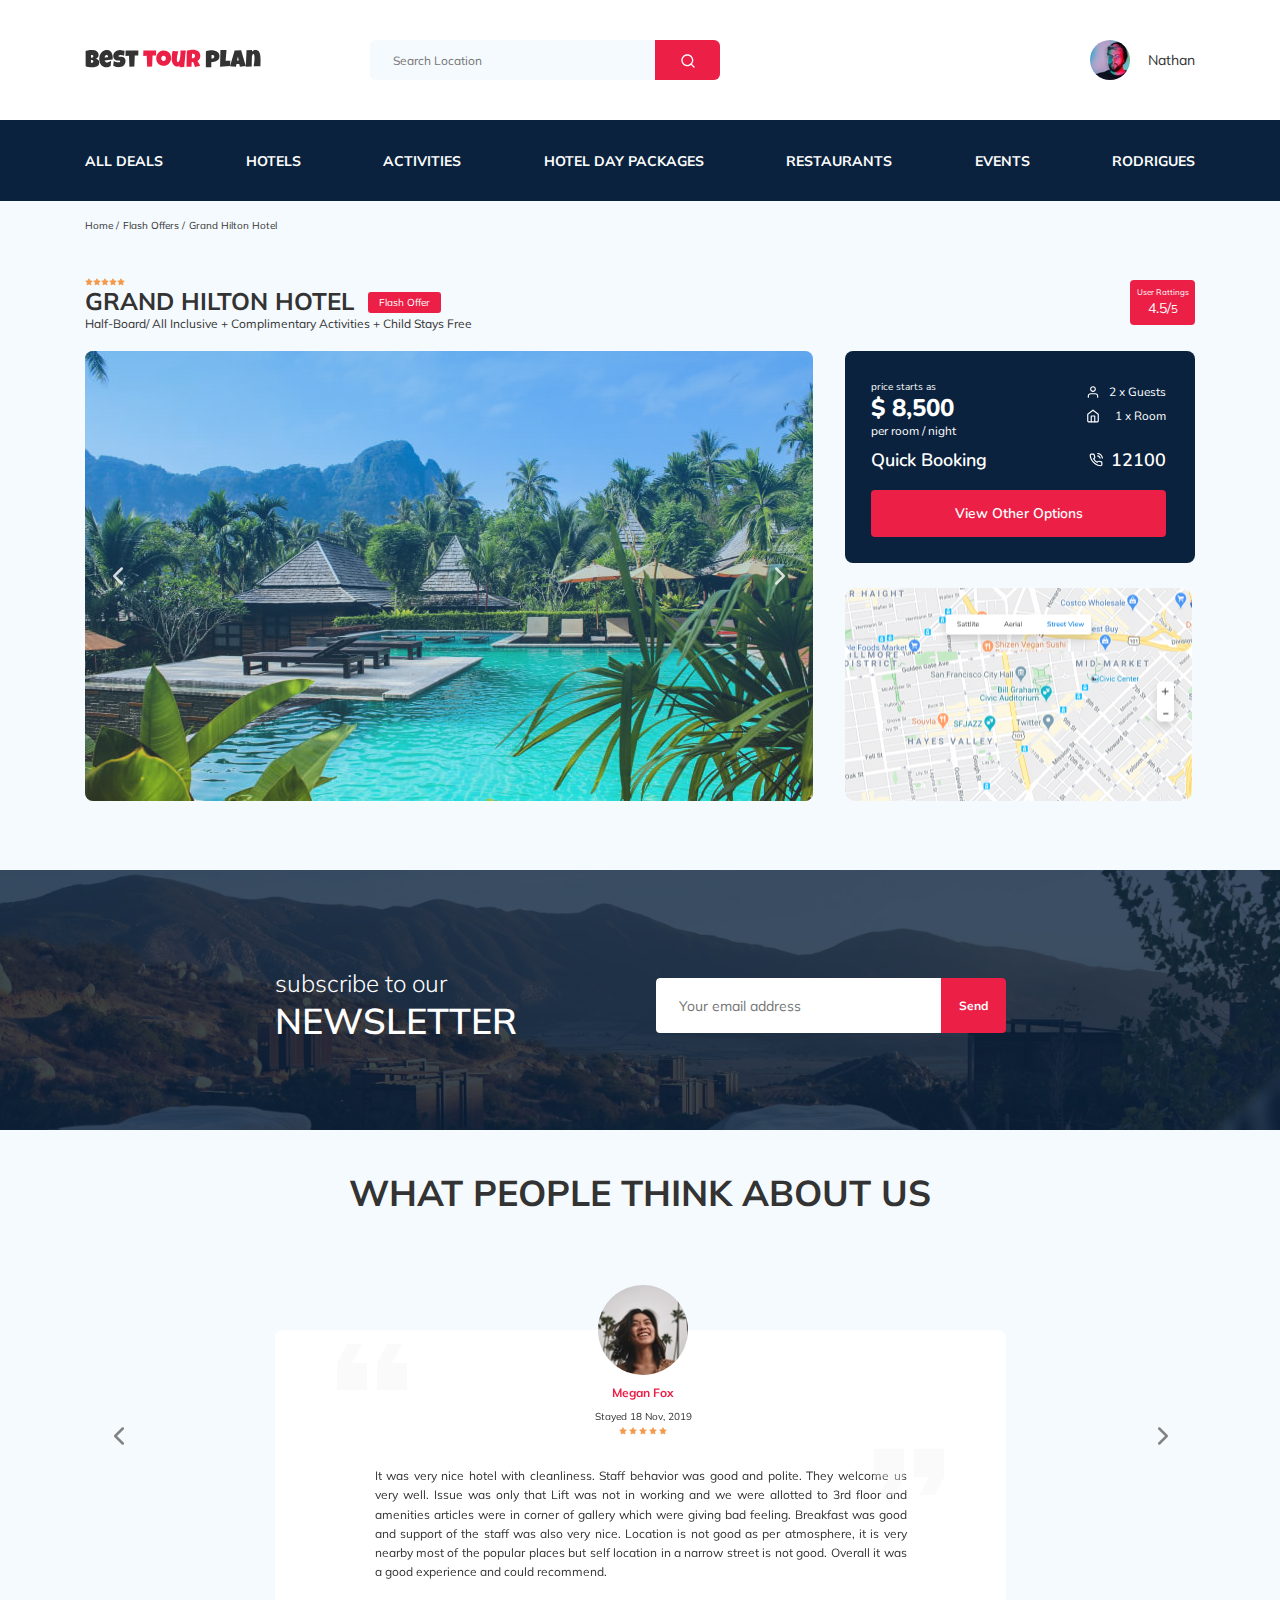
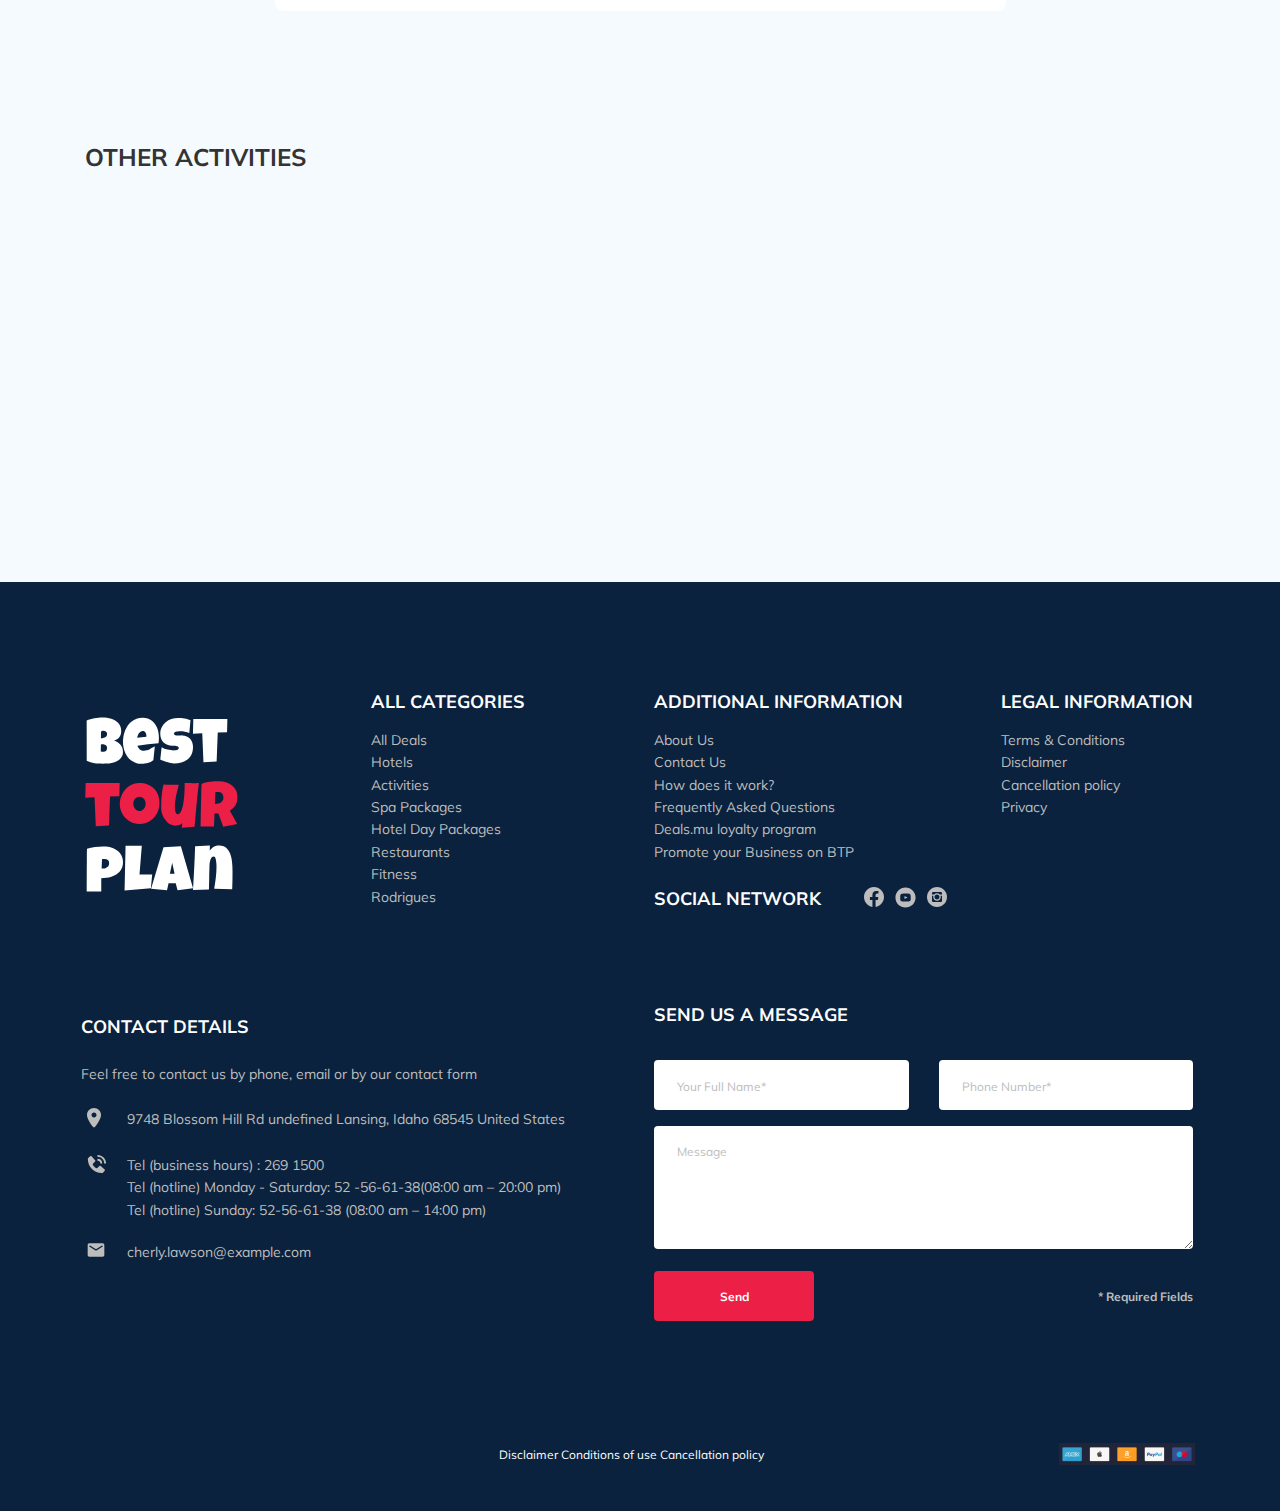
<file: index.html>
<!DOCTYPE html>
<html lang="en">
<head>
  <meta charset="UTF-8">
  <meta http-equiv="X-UA-Compatible" content="IE=edge">
  <meta name="viewport" content="width=device-width, initial-scale=1.0">
  <title>Best Tour Plan - Hotel Booking</title>
  <link rel="icon" href="img/favicon.ico" type="image/x-icon">
  <link rel="preconnect" href="https://fonts.googleapis.com">
  <link rel="preconnect" href="https://fonts.gstatic.com" crossorigin>
  <link rel="stylesheet"  href="https://fonts.googleapis.com/css2?family=Mulish:wght@400;700&family=Nunito:wght@400;600;800&display=swap">
  <link rel="stylesheet" href="css/swiper-bundle.min.css">
  <link rel="stylesheet" href="css/aos.css">
  <link rel="stylesheet" href="css/style.css">
</head>
<body>
  <header class="navbar navbar--mobile_fixed">
    <div class="container">
      <div class="navbar-top" >
        <a href="index.html" class="logo">
          <img src="img/horizontal-logo.svg" alt="Logo: Best Tour Plan" class="logo__image">
        </a>
        <form action="#" class="search navbar__search navbar__search--mobile_hidden">
          <input type="text" class="search__input" placeholder="Search Location">
          <button class="buttonh search__button">
            <img src="img/search.svg" alt="Icon: search">
          </button>
        </form>
        <a href="#" class="user navbar__user navbar__user--mobile_hidden">
          <img src="img/user-avatar.jpg" alt="Avatar: Nathan" class="user__avatar">
          <span class="user__name">Nathan</span>
        </a>
        <!-- /.user -->
        <button class="menu-button navbar-top__menu-button">
          <span class="menu-button__line"></span>
          <span class="menu-button__line"></span>
          <span class="menu-button__line"></span>
        </button>
      </div>
    </div>
    <!-- /.container 1110px размер по макету -->
    <!-- /.navbar-top блок что бы задать флексы -->
    <div class="navbar-bottom">
     <div class="container">
        <ul class="navbar-menu">
          <li class="navbar-menu__item navbar-menu__item--mobile_visible">
            <a href="#" class="user navbar__user navbar__user--mobile_visible">
            <img src="img/user-avatar.jpg" alt="Avatar: Nathan" class="user__avatar">
            <span class="user__name user__name--light">Nathan</span>
          </a>
        </li>
          <li class="navbar-menu__item navbar-menu__item--mobile_visible">
            <form action="#" class="search navbar__search navbar__search--mobile_visible">
              <input type="text" class="search__input" placeholder="Search Location">
              <button class="buttonh search__button">
                <img src="img/search.svg" alt="Icon: search">
              </button>
            </form>
          </li>
          <li class="navbar-menu__item navbar-menu__item--mt12">
            <a href="#" class="link navbar-menu__link">All Deals</a>
          </li>
          <li class="navbar-menu__item">
            <a href="#" class="link navbar-menu__link">Hotels</a>
          </li>
          <li class="navbar-menu__item">
            <a href="#" class="link navbar-menu__link">Activities</a>
          </li>
          <li class="navbar-menu__item">
            <a href="#" class="link navbar-menu__link">Hotel Day Packages</a>
          </li>
          <li class="navbar-menu__item">
            <a href="#" class="link navbar-menu__link">Restaurants</a>
          </li>
          <li class="navbar-menu__item">
            <a href="#" class="link navbar-menu__link">Events</a>
          </li>
          <li class="navbar-menu__item">
            <a href="#" class="link navbar-menu__link">Rodrigues</a>
          </li>
        </ul>
     </div>
     <!-- /.container -->
    </div>
  </header>
  <nav class="breadcrumb">
    <div class="container">
      <ul class="breadcrumb-list">
        <li class="breadcrumb-list__item">
          <a href="#" class="link breadcrumb-list__link">Home</a>
        </li>
        <li class="breadcrumb-list__item">
          <a href="#" class="link breadcrumb-list__link">Flash Offers</a>
        </li>
        <li class="breadcrumb-list__item">
          <span class="breadcrumb-list__link">Grand Hilton Hotel</span>
        </li>
      </ul> 
    </div>
  </nav>
  <section class="hotel">
    <div class="container">
      <div class="hotel-info">
        <div class="hotel-info__text">
          <div class="hotel-wrapper">
            <div class="stars hotel-wrapper__stars">
              <img src="img/star.svg" alt="stars">
              <img src="img/star.svg" alt="stars">
              <img src="img/star.svg" alt="stars">
              <img src="img/star.svg" alt="stars">
              <img src="img/star.svg" alt="stars">
            </div>
            <h1 class="hotel-name hotel-info__name">GRAND HILTON HOTEL</h1>
            <span class="offer hotel-info__offer">Flash Offer</span>
          </div>
          <p class="hotel-description hotel-info__description">Half-Board/ All Inclusive + Complimentary Activities + Child Stays Free</p>
        </div>
        <div class="rating hotel-info__rating">
          <span class="rating__text">User Rattings</span>  
          <span class="rating__counter">4.5/<small>5</small></span>
        </div> 
      </div>
      <div class="hotel-grid">
          <div class="swiper hotel-slider hotel__slider" data-aos="fade-right" data-aos-offset="300" data-aos-easing="ease-in-sine"> 
            <!-- Additional required wrapper -->
            <div class="swiper-wrapper hotel-slider__wrapper">
              <!-- Slides -->
              <div class="swiper-slide hotel-slider__slide"><img class="hotel-slider__img" src="img/slide-1.jpg" alt="slide"></div>
              <div class="swiper-slide hotel-slider__slide"><img class="hotel-slider__img" src="img/slide-2.jpg" alt="slide"></div>
              <div class="swiper-slide hotel-slider__slide"><img class="hotel-slider__img" src="img/slide-3.jpg" alt="slide"></div>
              <div class="swiper-slide hotel-slider__slide"><img class="hotel-slider__img" src="img/slide-4.jpg" alt="slide"></div>
              <div class="swiper-slide hotel-slider__slide"><img class="hotel-slider__img" src="img/slide-5.jpg" alt="slide"></div>
            </div>
          
            <!-- If we need navigation buttons -->
            <button class="hotel-slider__button hotel-slider__button--prev"></button>
            <button class="hotel-slider__button hotel-slider__button--next"></button>
          </div>
          <div class="hotel-right">
            <div class="booking" data-aos="zoom-in" data-aos-delay="500">
              <div class="booking__info">
                <div class="booking__price">
                  <span class="booking__start">price starts as</span>
                  <strong class="booking__pricetag">$ 8,500</strong>
                  <span class="booking__per-room">per room / night</span>
                </div>
                <div class="booking__room">
                  <div class="booking__text">
                    <img src="img/user.svg" alt="Icon: user" class="booking__icon">
                    <span class="booking__description">2 x Guests</span>
                  </div>
                  <div class="booking__text">
                    <img src="img/home.svg" alt="Icon: home" class="booking__icon">
                    <span class="booking__description">1 x Room</span>
                  </div>
                </div>
              </div>
              <div class="booking__call-center">
                <span class="booking__heading">Quick Booking</span>
                <a class="link booking__number" href="tel:12100">
                  <img src="img/phone-call.svg" alt="Icon: Phone">
                  <span class="booking__num">12100</span>
                </a>
              </div>
              <button data-togle="modal" class="button buttonh booking__button">View Other Options</button>
            </div>
            <div class="maps">
              <div class="map container-fluid" id="map_container">
                <iframe
                id="ymap_lazy"
                data-src="https://www.google.com/maps/embed?pb=!1m18!1m12!1m3!1d3952.5414950814966!2d98.2970310142733!3d7.8382523943522155!2m3!1f0!2f0!3f0!3m2!1i1024!2i768!4f13.1!3m3!1m2!1s0x305025650c33dbab%3A0xa67a542329d011e1!2z0J_RhdGD0LrQtdGCLCDQmtCw0YDQvtC9LCDQntGC0LXQu9GMINCl0LjQu9GC0L7QvQ!5e0!3m2!1sru!2sru!4v1632522233385!5m2!1sru!2sru"
                 height="213" style="border:0;"   class="maps5" ></iframe>
              </div>
            </div>
          </div>
          
      </div>
    </div>
  </section>
  <section class="newsletter">
    <div class="newsletter-wrapper">
      <h2 class="newsletter-title newsletter__title">
        subscribe to our
        <span class="newsletter-title__strong">Newsletter</span>
      </h2>
      <form action="send.php" method="POST" class="form subscribe newsletter__subscribe">
        <div class="subscribe__input subscribe__input-group">
        <input type="email" class="input input-subscribe" placeholder="Your email address" name="email" required>
        </div>
        
        <button class="buttonh subscribe__button">Send</button>
      </form>
    </div>
  </section>
  <section class="reviews">
    <div class="container">
      <h2 class="reviews__title">What people think about us</h2>
      <!-- Slider main container -->
      <div class="swiper reviews-slider">
        <!-- Additional required wrapper -->
        <div class="swiper-wrapper ">
          <!-- Slides -->
          <div class="swiper-slide reviews-slider__slider">
           <div class="reviews-slider__item">
            <div class="reviews-slider__profile">
              <img src="img/reviews-avatar.jpg" alt="Photo: Megan Fox" class="reviews-slider__avatar">
              <h3 class="reviews-slider__username">Megan Fox</h3>
              <span class="reviews-slider__date">Stayed 18 Nov, 2019</span>
              <div class="reviews__rating">
                <img src="img/star.svg" alt="stars">
                <img src="img/star.svg" alt="stars">
                <img src="img/star.svg" alt="stars">
                <img src="img/star.svg" alt="stars">
                <img src="img/star.svg" alt="stars">
              </div>
            </div>
            <p class="reviews-slider__text">It was very nice hotel with cleanliness. Staff behavior was good and polite. They welcome us very well. Issue was only that Lift was not in working and we were allotted to 3rd floor and amenities articles were in corner of gallery which were giving bad feeling. Breakfast was good and support of the staff was also very nice. Location is not good as per atmosphere, it is very nearby most of the popular places but self location in a narrow street is not good. Overall it was a good experience and could recommend.</p>
           </div>
          </div>
          <div class="swiper-slide reviews-slider__slider">
            <div class="reviews-slider__item">
              <div class="reviews-slider__profile">
                <img src="img/reviews-avatar1.jpg" alt="Photo: Malic Bild" class="reviews-slider__avatar">
                <h3 class="reviews-slider__username">Malic Bild</h3>
                <span class="reviews-slider__date">Stayed 01 Jun, 2020</span>
                <div class="reviews__rating">
                  <img src="img/star.svg" alt="stars">
                  <img src="img/star.svg" alt="stars">
                  <img src="img/star.svg" alt="stars">
                  <img src="img/star.svg" alt="stars">
                  <img src="img/star.svg" alt="stars">
                </div>
              </div>
              <p class="reviews-slider__text">I express my gratitude to the hotel staff. They are such hard workers - they clean and wash something all day long. It's so nice to come back to clean rooms. The hotel administrators are very polite - it's always nice to contact them for any request.</p>
            </div>
          </div>
          <div class="swiper-slide reviews-slider__slider">
            <div class="reviews-slider__item">
              <div class="reviews-slider__profile">
                <img src="img/reviews-avatar2.jpg" alt="Photo: Eva Fild" class="reviews-slider__avatar">
                <h3 class="reviews-slider__username">Eva Fild</h3>
                <span class="reviews-slider__date">Stayed 20 Aug, 2021</span>
                <div class="reviews__rating">
                  <img src="img/star.svg" alt="stars">
                  <img src="img/star.svg" alt="stars">
                  <img src="img/star.svg" alt="stars">
                  <img src="img/star.svg" alt="stars">
                  <img src="img/star.svg" alt="stars">
                </div>
              </div>
              <p class="reviews-slider__text">I want to leave a review about the hotel. My husband, my little daughter and I celebrated the New Year 2016 in the "Crew". We are very happy! The suite is spacious, cozy, equipped with everything you need. We were kindly provided with a baby cot for the baby. And the most important and pleasant thing is that we were allowed to celebrate the New Year in the company of relatives - our guests and guests of the "Crew". Excellent hotel, excellent staff, impeccable service. Thanks! I'm sure we'll be back)</p>
            </div>
          </div>
        </div>
        <!-- If we need navigation buttons -->
        <button class="reviews-slider__button reviews-slider__button--prev"></button>
        <button class="reviews-slider__button reviews-slider__button--next"></button>
      </div>
    </div>
  </section>
  <section class="activities">
    <div class="container">
      <h2 class="activities__title">Other Activities</h2>
      <div class="activities-wrapper">
        <div class="card activities__card activities__card--order" data-aos="flip-up" data-aos-delay="100">
          <img src="img/activity-1.jpg" alt="The curious corner of chamarel" class="card__image">
          <h3 class="card__title">The curious corner of&nbsp;chamarel</h3>
          <button data-togle="modal" class="buttonh card__button">Book Now</button>
        </div>
        <div class="card activities__card " data-aos="flip-up" data-aos-delay="300">
          <img src="img/activity-2.jpg" alt="Gymkhana club golf course" class="card__image">
          <h3 class="card__title card__title--mb10">Gymkhana club golf course</h3>
          <button data-togle="modal" class="buttonh card__button">Book Now</button>
        </div>
        <div class="card activities__card activities__card--order1" data-aos="flip-up" data-aos-delay="500">
          <img src="img/activity-3.jpg" alt="Tamarind falls hiking trip - full day" class="card__image">
          <h3 class="card__title">Tamarind falls hiking trip&nbsp;-&nbsp;full day</h3>
          <button data-togle="modal" class="buttonh card__button">Book Now</button>
        </div>
        <div class="card activities__card" data-aos="flip-up" data-aos-delay="700">
          <img src="img/activity-4.jpg" alt="The blue marine discovery quest" class="card__image">
          <h3 class="card__title card__title--mb10">The blue marine discovery quest</h3>
          <button data-togle="modal" class="buttonh card__button">Book Now</button>
        </div>
      </div>
    </div>
  </section>
  <footer class="footer">
    <div class="container">
      <div class="footer-wrapper">
        <a href="index.html" class="logo footer__logo">
          <img src="img/vertical-logo.svg" alt="Logo: Best Tour Plan" >
        </a>
        <div class="footer__list footer__categories">
          <h3 class="footer__title">ALL CATEGORIES</h3>
          <ul class="footer__ul">
            <li class="footer__item footer__item--link"><a href="#" class="link footer__link">All Deals</a></li>
            <li class="footer__item footer__item--link"><a href="#" class="link footer__link">Hotels</a></li>
            <li class="footer__item footer__item--link"><a href="#" class="link footer__link">Activities</a></li>
            <li class="footer__item footer__item--link"><a href="#" class="link footer__link">Spa Packages</a></li>
            <li class="footer__item footer__item--link"><a href="#" class="link footer__link">Hotel Day Packages</a></li>
            <li class="footer__item footer__item--link"><a href="#" class="link footer__link">Restaurants</a></li>
            <li class="footer__item footer__item--link"><a href="#" class="link footer__link">Fitness</a></li>
            <li class="footer__item footer__item--link"><a href="#" class="link footer__link">Rodrigues</a></li>
          </ul>
        </div>
        <div class="footer__list footer__additional">
          <h3 class="footer__title">ADDITIONAL INFORMATION</h3>
          <ul class="footer__ul">
            <li class="footer__item"><a href="#" class="link footer__link">About Us</a></li>
            <li class="footer__item"><a href="#" class="link footer__link">Contact Us</a></li>
            <li class="footer__item"><a href="#" class="link footer__link">How does it work?</a></li>
            <li class="footer__item"><a href="#" class="link footer__link">Frequently Asked Questions</a></li>
            <li class="footer__item"><a href="#" class="link footer__link">Deals.mu loyalty program</a></li>
            <li class="footer__item"><a href="#" class="link footer__link">Promote your Business on BTP</a></li>
          </ul>
        </div>
        <div class="footer__social-network">
          <h3 class="footer__title footer__title--inline">Social Network</h3>
          <div class="footer__social-links">
            <a href="https://ru-ru.facebook.com/" class="links footer__links" target="_blank"><img src="img/facebok.svg" alt=""></a>
            <a href="https://www.youtube.com/" class="links footer__links" target="_blank"><img src="img/youtube.svg" alt=""></a>
            <a href="https://www.instagram.com/" class="links footer__links" target="_blank"><img src="img/instagram.svg" alt=""></a>
          </div>
        </div>
          <div class="footer__list footer__legal">
            <h3 class="footer__title">LEGAL INFORMATION</h3>
            <ul class="footer__ul">
              <li class="footer__item"><a href="#" class="link footer__link">Terms & Conditions</a></li>
              <li class="footer__item"><a href="#" class="link footer__link">Disclaimer</a></li>
              <li class="footer__item"><a href="#" class="link footer__link">Cancellation policy</a></li>
              <li class="footer__item"><a href="#" class="link footer__link">Privacy</a></li>
            </ul>
          </div>
          <div class="footer__contact-details">
            <h3 class="footer__title footer__title--mb-4">Contact Details</h3>
            <p class="footer__text">Feel free to contact us by phone, email or by our contact form</p>
            <ul class="footer__ul footer__ul--list">
              <li class="footer__item footer__item--mb-2">
                <div class="footer__icon-wrapper"><img class="footer__icon" src="img/map-marker.svg" alt=""></div>
                
                9748 Blossom Hill Rd undefined Lansing, Idaho 68545 United States
              </li>
              <li class="footer__item footer__item--mb-2 footer__item--wid">
                <div class="footer__icon-wrapper"><img class="footer__icon" src="img/contact-phone-call.svg" alt=""></div>
                <div>
                Tel (business hours) : <a href="tel:2691500" class="link footer__tel">269 1500</a><br>
                Tel (hotline) Monday - Saturday: <a href="tel:52566138" class="link footer__tel">52&nbsp;-56-61-38</a>(08:00 am – 20:00 pm)<br>
                Tel (hotline) Sunday: <a href="tel:52566138" class="link footer__tel">52-56-61-38</a> (08:00 am – 14:00 pm)<br>
                </div>
              </li>
              <li class="footer__item footer__item--mb-2">
                <div class="footer__icon-wrapper"><img class="footer__icon" src="img/email.svg" alt=""></div>
                
                <a href="mailto:mobzik@inbox.ru" class="link footer__link">cherly.lawson@example.com</a>
              </li>
            </ul>
          </div>
          <div class="footer__contact-form">
            <h3 class="footer__title footer__title--mb-3">Send us a message</h3>
            <form action="send.php" method="POST" class="form footer__form">
              <div class="footer__input-group"><input type="text" class="input footer__input" placeholder="Your Full Name*" name="name" required minlength="2"></div>
              <div class="footer__input-group"><input type="tel" class="input footer__input footer__input--phone" placeholder="Phone Number*" name="phone" required minlength="16"></div>
              <textarea class="message footer__message" placeholder="Message" name="message"></textarea>
              <button class="button buttonh footer__button">Send</button>
              <span class="footer__info">* Required Fields</span>
            </form>
          </div>
      </div>
      <div class="footer__pay">
        <div class="footer__pay-info">
          <div class="footer__pay-card">
            <span class="footer__disclaimer">Disclaimer</span>
            <span class="footer__conditions">Conditions of use</span>
            <span class="footer__concelation">Cancellation policy</span>
          </div>
          <img src="img/pay.jpg" alt="Icon: Pay">
        </div>

      </div>
    </div>
  </footer>
  <div class="modal">
    <div class="modal__overlay"></div>
    <div class="modal__dialog">
      <a href="#" class="modal__close">
        <img src="img/close.svg" alt="icon: close">
      </a>
      <h3 class="modal__title modal__title--mb-3">Booking</h3>
      <form action="send.php" method="POST" class="form modal__form">
        <div class="modal__input-group"><input type="text" class="input modal__input" placeholder="Your Full Name*" name="name" required minlength="2"></div>
         
        <div class="modal__input-group"><input type="tel" class="input modal__input modal__input--phone" placeholder="Phone Number*" name="phone" required
          minlength="16"></div>
        
        <div class="modal__input-group"><input type="email" class="input modal__input" placeholder="Email*" name="email" required></div>
        
        <textarea class="message modal__message" placeholder="Message" name="message"></textarea>
        <button class="button buttonh modal__button">Send</button>
        <span class="modal__info">* Required Fields</span>
      </form>
    </div>
  </div>
  <script src="js/jquery-3.6.0.min.js"></script>
  <script src="js/swiper-bundle.min.js"></script>
  <script src="js/jquery.validate.min.js"></script>
  <script src="js/jquery.mask.min.js"></script>
  <script src="js/aos.js"></script>
  <script src="js/main.js"></script>
  
</body>

</html>
</file>
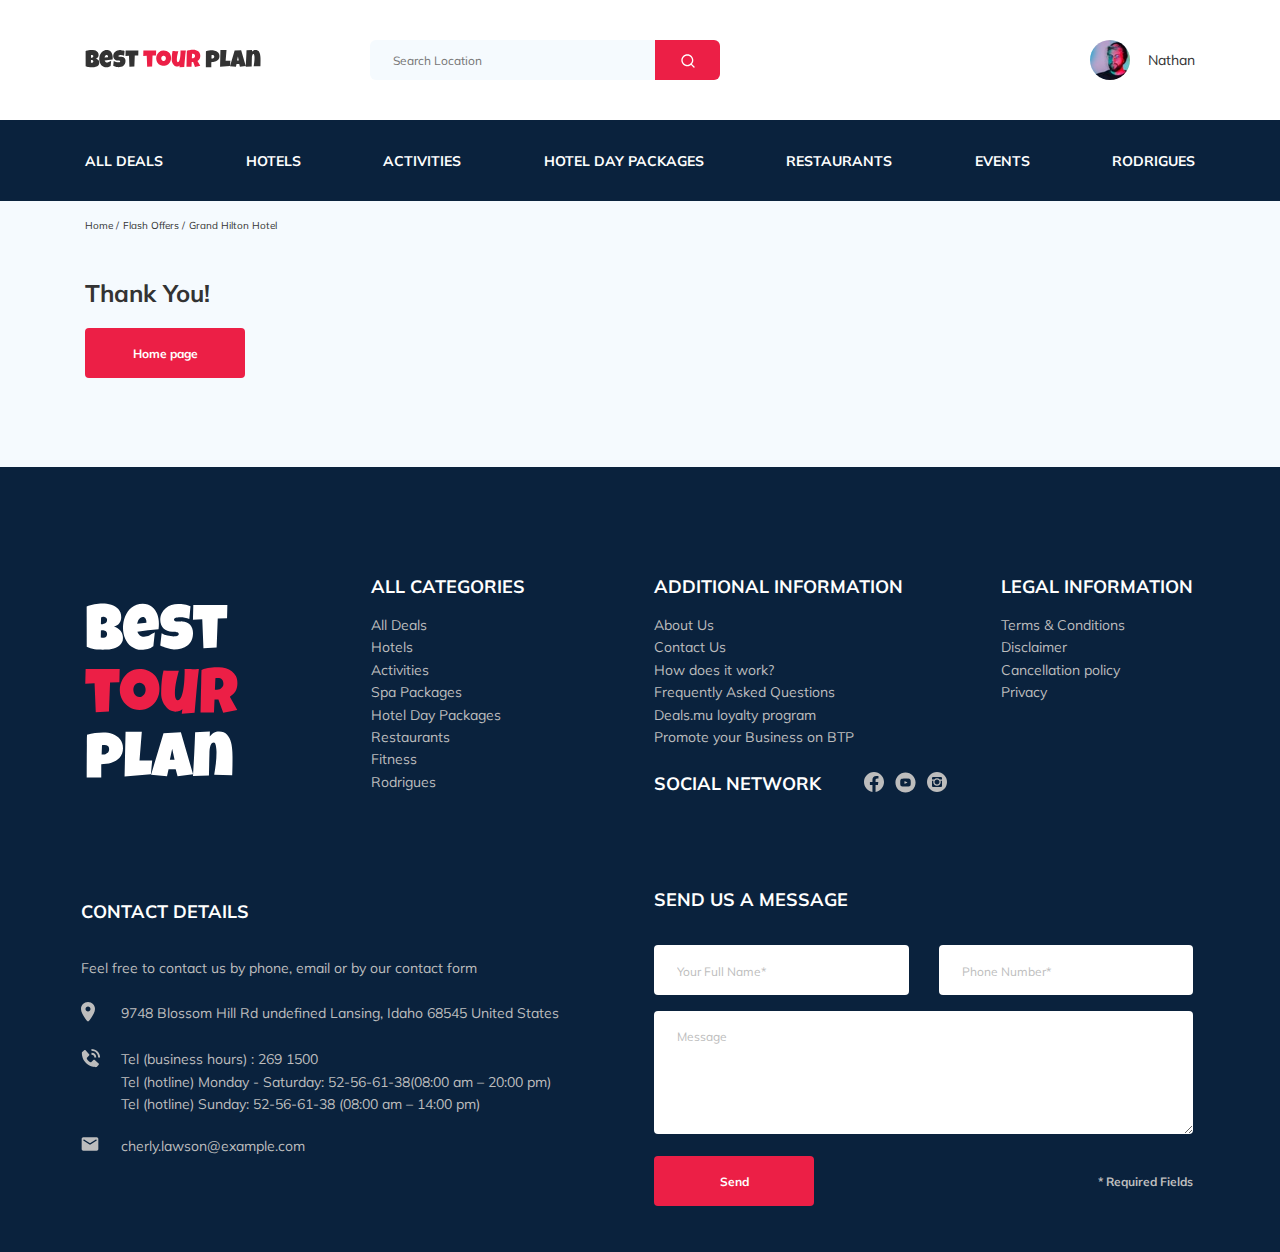
<file: thankyou.html>
<!DOCTYPE html>
<html lang="en">

<head>
  <meta charset="UTF-8">
  <meta http-equiv="X-UA-Compatible" content="IE=edge">
  <meta name="viewport" content="width=device-width, initial-scale=1.0">
  <title>Best Tour Plan - Hotel Booking</title>

  <link rel="preconnect" href="https://fonts.googleapis.com">
  <link rel="preconnect" href="https://fonts.gstatic.com" crossorigin>
  <link href="https://fonts.googleapis.com/css2?family=Mulish:wght@400;700&family=Nunito:wght@400;600;800&display=swap"
    rel="stylesheet">
  <link rel="stylesheet" href="css/swiper-bundle.min.css">
  <link rel="stylesheet" href="css/style.css">
</head>

<body>
  <header class="navbar navbar--mobile_fixed">
    <div class="container">
      <div class="navbar-top">
        <a href="index.html" class="logo">
          <img src="img/horizontal-logo.svg" alt="Logo: Best Tour Plan" class="logo__image">
        </a>
        <form action="#" class="search navbar__search navbar__search--mobile_hidden">
          <input type="text" class="search__input" placeholder="Search Location">
          <button class="buttonh search__button">
            <img src="img/search.svg" alt="Icon: search">
          </button>
        </form>
        <a href="#" class="user navbar__user navbar__user--mobile_hidden">
          <img src="img/user-avatar.jpg" alt="Avatar: Nathan" class="user__avatar">
          <span class="user__name">Nathan</span>
        </a>
        <!-- /.user -->
        <button class="menu-button navbar-top__menu-button">
          <span class="menu-button__line"></span>
          <span class="menu-button__line"></span>
          <span class="menu-button__line"></span>
        </button>
      </div>
    </div>
    <!-- /.container 1110px размер по макету -->
    <!-- /.navbar-top блок что бы задать флексы -->
    <div class="navbar-bottom">
      <div class="container">
        <ul class="navbar-menu">
          <li class="navbar-menu__item navbar-menu__item--mobile_visible">
            <a href="#" class="user navbar__user navbar__user--mobile_visible">
              <img src="img/user-avatar.jpg" alt="Avatar: Nathan" class="user__avatar">
              <span class="user__name user__name--light">Nathan</span>
            </a>
          </li>
          <li class="navbar-menu__item navbar-menu__item--mobile_visible">
            <form action="#" class="search navbar__search navbar__search--mobile_visible">
              <input type="text" class="search__input" placeholder="Search Location">
              <button class="buttonh search__button">
                <img src="img/search.svg" alt="Icon: search">
              </button>
            </form>
          </li>
          <li class="navbar-menu__item navbar-menu__item--mt12">
            <a href="#" class="link navbar-menu__link">All Deals</a>
          </li>
          <li class="navbar-menu__item">
            <a href="#" class="link navbar-menu__link">Hotels</a>
          </li>
          <li class="navbar-menu__item">
            <a href="#" class="link navbar-menu__link">Activities</a>
          </li>
          <li class="navbar-menu__item">
            <a href="#" class="link navbar-menu__link">Hotel Day Packages</a>
          </li>
          <li class="navbar-menu__item">
            <a href="#" class="link navbar-menu__link">Restaurants</a>
          </li>
          <li class="navbar-menu__item">
            <a href="#" class="link navbar-menu__link">Events</a>
          </li>
          <li class="navbar-menu__item">
            <a href="#" class="link navbar-menu__link">Rodrigues</a>
          </li>
        </ul>
      </div>
      <!-- /.container -->
    </div>
  </header>
  <nav class="breadcrumb">
    <div class="container">
      <ul class="breadcrumb-list">
        <li class="breadcrumb-list__item">
          <a href="#" class="link breadcrumb-list__link">Home</a>
        </li>
        <li class="breadcrumb-list__item">
          <a href="#" class="link breadcrumb-list__link">Flash Offers</a>
        </li>
        <li class="breadcrumb-list__item">
          <span class="breadcrumb-list__link">Grand Hilton Hotel</span>
        </li>
      </ul>
    </div>
  </nav>
  <section class="hotel">
    <div class="container">
      <div class="hotel-info">
        <div class="hotel-info__text">
          <div class="hotel-wrapper">
            <h1 class="hotel-name hotel-info__name">Thank You!</h1>
          </div>
          <div class="homepage  homepage__button">
            <a href="index.html">
            <button class="button buttonh footer__button">Home page</button>
            </a>
          </div>
        </div>
        
      </div>

    </div>
  </section>

  <footer class="footer">
    <div class="container">
      <div class="footer-wrapper">
        <a href="index.html" class="logo footer__logo">
          <img src="img/vertical-logo.svg" alt="Logo: Best Tour Plan">
        </a>
        <div class="footer__list footer__categories">
          <h3 class="footer__title">ALL CATEGORIES</h3>
          <ul class="footer__ul">
            <li class="footer__item"><a href="#" class="link footer__link">All Deals</a></li>
            <li class="footer__item"><a href="#" class="link footer__link">Hotels</a></li>
            <li class="footer__item"><a href="#" class="link footer__link">Activities</a></li>
            <li class="footer__item"><a href="#" class="link footer__link">Spa Packages</a></li>
            <li class="footer__item"><a href="#" class="link footer__link">Hotel Day Packages</a></li>
            <li class="footer__item"><a href="#" class="link footer__link">Restaurants</a></li>
            <li class="footer__item"><a href="#" class="link footer__link">Fitness</a></li>
            <li class="footer__item"><a href="#" class="link footer__link">Rodrigues</a></li>
          </ul>
        </div>
        <div class="footer__list footer__additional">
          <h3 class="footer__title">ADDITIONAL INFORMATION</h3>
          <ul class="footer__ul">
            <li class="footer__item"><a href="#" class="link footer__link">About Us</a></li>
            <li class="footer__item"><a href="#" class="link footer__link">Contact Us</a></li>
            <li class="footer__item"><a href="#" class="link footer__link">How does it work?</a></li>
            <li class="footer__item"><a href="#" class="link footer__link">Frequently Asked Questions</a></li>
            <li class="footer__item"><a href="#" class="link footer__link">Deals.mu loyalty program</a></li>
            <li class="footer__item"><a href="#" class="link footer__link">Promote your Business on BTP</a></li>
          </ul>
        </div>
        <div class="footer__social-network">
          <h3 class="footer__title footer__title--inline">Social Network</h3>
          <div class="footer__social-links">
            <a href="https://ru-ru.facebook.com/" class="links footer__links" target="_blank"><img src="img/facebok.svg"
                alt=""></a>
            <a href="https://www.youtube.com/" class="links footer__links" target="_blank"><img src="img/youtube.svg"
                alt=""></a>
            <a href="https://www.instagram.com/" class="links footer__links" target="_blank"><img src="img/instagram.svg"
                alt=""></a>
          </div>
        </div>
        <div class="footer__list footer__legal">
          <h3 class="footer__title">LEGAL INFORMATION</h3>
          <ul class="footer__ul">
            <li class="footer__item"><a href="#" class="link footer__link">Terms & Conditions</a></li>
            <li class="footer__item"><a href="#" class="link footer__link">Disclaimer</a></li>
            <li class="footer__item"><a href="#" class="link footer__link">Cancellation policy</a></li>
            <li class="footer__item"><a href="#" class="link footer__link">Privacy</a></li>
          </ul>
        </div>
        <div class="footer__contact-details">
          <h3 class="footer__title footer__title--mb-3">Contact Details</h3>
          <p class="footer__text">Feel free to contact us by phone, email or by our contact form</p>
          <ul class="footer__ul">
            <li class="footer__item footer__item--mb-2">
              <div class="footer__icon-wrapper"><img class="footer__icon" src="img/map-marker.svg" alt=""></div>

              9748 Blossom Hill Rd undefined Lansing, Idaho 68545 United States
            </li>
            <li class="footer__item footer__item--mb-2 footer__item--wid">
              <div class="footer__icon-wrapper"><img class="footer__icon" src="img/contact-phone-call.svg" alt=""></div>
              <div>
                Tel (business hours) : <a href="tel:2691500" class="link footer__tel">269 1500</a><br>
                Tel (hotline) Monday - Saturday: <a href="tel:52566138" class="link footer__tel">52-56-61-38</a>(08:00 am –
                20:00 pm)<br>
                Tel (hotline) Sunday: <a href="tel:52566138" class="link footer__tel">52-56-61-38</a> (08:00 am – 14:00
                pm)<br>
              </div>
            </li>
            <li class="footer__item footer__item--mb-2">
              <div class="footer__icon-wrapper"><img class="footer__icon" src="img/email.svg" alt=""></div>

              <a href="#" class="link footer__link">cherly.lawson@example.com</a>
            </li>
          </ul>
        </div>
        <div class="footer__contact-form">
          <h3 class="footer__title footer__title--mb-3">Send us a message</h3>
          <form action="send.php" method="POST" class="form footer__form">
            <div class="footer__input-group"><input type="text" class="input footer__input" placeholder="Your Full Name*"
                name="name" required minlength="2"></div>
            <div class="footer__input-group"><input type="tel" class="input footer__input footer__input--phone"
                placeholder="Phone Number*" name="phone" required minlength="16"></div>
            <textarea class="message footer__message" placeholder="Message" name="message"></textarea>
            <button class="button buttonh footer__button">Send</button>
            <span class="footer__info">* Required Fields</span>
          </form>
        </div>
      </div>
    </div>
  </footer>
  <script src="js/jquery-3.6.0.min.js"></script>
  <script src="js/swiper-bundle.min.js"></script>
  <script src="js/jquery.validate.min.js"></script>
  <script src="js/jquery.mask.min.js"></script>
  <script src="js/aos.js"></script>
  <script src="js/main.js"></script>

</body>

</html>
</file>
<file: css/style.css>
*{box-sizing:border-box}body{font-family:'Mulish', sans-serif;color:#333;background-color:#F5FAFE}.container{max-width:1110px;margin:auto}img{max-width:100%}.input{background-color:#fff;border-radius:4px;border:none;padding:0px 23px;height:50px}.message{background-color:#fff;border-radius:4px;padding:18px 23px;border:none}.button{min-width:160px;min-height:50px;padding:14px;font-style:normal;font-weight:700;font-size:12px;line-height:15px;color:#fff;background-color:#EC1F46;border:none;border-radius:4px;cursor:pointer}.buttonh:hover{background:#970328;color:#ffffff}.homepage__button{margin-top:20px}.invalid{color:#EC1F46;border-bottom:1px solid #EC1F46;font-size:11px}.map{width:100%}.links{height:20px}.links:hover{background-color:#EC1F46;border-radius:50%}.link:hover{color:#EC1F46}/*! normalize.css v8.0.1 | MIT License | github.com/necolas/normalize.css */html{line-height:1.15;-webkit-text-size-adjust:100%}body{margin:0}main{display:block}h1{font-size:2em;margin:0.67em 0}hr{box-sizing:content-box;height:0;overflow:visible}pre{font-family:monospace, monospace;font-size:1em}a{background-color:transparent}abbr[title]{border-bottom:none;text-decoration:underline;text-decoration:underline dotted}b,strong{font-weight:bolder}code,kbd,samp{font-family:monospace, monospace;font-size:1em}small{font-size:80%}sub,sup{font-size:75%;line-height:0;position:relative;vertical-align:baseline}sub{bottom:-0.25em}sup{top:-0.5em}img{border-style:none}button,input,optgroup,select,textarea{font-family:inherit;font-size:100%;line-height:1.15;margin:0}button,input{overflow:visible}button,select{text-transform:none}button,[type="button"],[type="reset"],[type="submit"]{-webkit-appearance:button}button::-moz-focus-inner,[type="button"]::-moz-focus-inner,[type="reset"]::-moz-focus-inner,[type="submit"]::-moz-focus-inner{border-style:none;padding:0}button:-moz-focusring,[type="button"]:-moz-focusring,[type="reset"]:-moz-focusring,[type="submit"]:-moz-focusring{outline:1px dotted ButtonText}fieldset{padding:0.35em 0.75em 0.625em}legend{box-sizing:border-box;color:inherit;display:table;max-width:100%;padding:0;white-space:normal}progress{vertical-align:baseline}textarea{overflow:auto}[type="checkbox"],[type="radio"]{box-sizing:border-box;padding:0}[type="number"]::-webkit-inner-spin-button,[type="number"]::-webkit-outer-spin-button{height:auto}[type="search"]{-webkit-appearance:textfield;outline-offset:-2px}[type="search"]::-webkit-search-decoration{-webkit-appearance:none}::-webkit-file-upload-button{-webkit-appearance:button;font:inherit}details{display:block}summary{display:list-item}template{display:none}[hidden]{display:none}.navbar{background-color:#fff}.navbar-top{display:flex;align-items:center;justify-content:space-between;padding-top:40px;padding-bottom:40px}.navbar-top__menu-button{display:none}.navbar__search{margin-right:auto;margin-left:108px}.navbar-bottom{background-color:#0A223D}.navbar-menu{list-style:none;margin:0;padding:31px 0;display:flex;align-items:center;justify-content:space-between;color:#fff}.navbar-menu__link{color:inherit;text-decoration:none;text-transform:uppercase;font-size:14px;line-height:18px;font-weight:700}.navbar-menu__item--mobile_visible{display:none}.logo{width:177px}.search{display:flex;position:relative;overflow:hidden;border-radius:6px;height:40px}.search__input{width:350px;height:100%;padding-left:23px;padding-right:75px;background-color:#F5FAFE;border:none;outline:none;font-size:12px;line-height:15px;color:#333}.search__button{position:absolute;top:0;right:0;height:100%;width:65px;border:none;background-color:#EC1F46;padding-top:6px;cursor:pointer}.user{display:flex;align-items:center;text-decoration:none}.user__avatar{width:40px;height:40px;border-radius:50%;object-fit:cover}.user__name{margin-left:18px;font-size:14px;line-height:18px;color:#333}.navbar__user--mobile_visible,.navbar__search--mobile_visible{display:none}.breadcrumb-list{display:flex;padding:18px 0;margin:0;align-items:center;list-style:none}.breadcrumb-list__item{font-size:10px;line-height:13px;font-style:normal;font-weight:normal}.breadcrumb-list__item:not(:last-child)::after{content:'/';margin-right:4px}.breadcrumb-list__link{text-decoration:none;color:inherit}.hotel{padding-top:28px;padding-bottom:69px}.hotel-info{display:flex;align-items:center;justify-content:space-between;padding-bottom:20px}.hotel-info__offer{margin-left:14px;margin-top:2px}.hotel-info__name{margin-top:0;margin-bottom:0}.hotel-info__description{margin:0}.hotel-info__rating{margin-top:-5px}.hotel-name{font-size:24px;line-height:30px}.hotel-wrapper{display:flex;flex-wrap:wrap;align-items:center}.hotel-wrapper__stars{display:flex;align-items:center;justify-content:flex-start;width:48px}.hotel-description{font-size:12px;line-height:15px;font-style:normal}.hotel-grid{display:flex;justify-content:space-between}.hotel-right{display:flex;flex-direction:column;justify-content:space-between}.hotel__slider{margin-left:0;margin-right:30px}.hotel__img{width:100%;height:100%;object-fit:cover}.hotel-slider{width:728px;height:100%;position:relative;border-radius:8px}.hotel-slider:after{content:'';position:absolute;width:100%;height:100%;top:0;bottom:0;right:0;left:0;background:linear-gradient(180deg, rgba(0,122,223,0.48) 0%, rgba(255,255,255,0.128) 100%);z-index:10}.hotel-slider__button{position:absolute;z-index:99;top:50%;transform:translateY(-50%);width:30px;height:30px;border:none;cursor:pointer;background-repeat:no-repeat;background-position:center;background-size:10px;background-color:transparent}.hotel-slider__button--next{right:18px;background-image:url(../img/arrow-next.svg)}.hotel-slider__button--prev{left:18px;background-image:url(../img/arrow-prev.svg)}.swiper-wrapper{height:450px}.stars{flex-basis:100%}.offer{font-size:10px;line-height:13px;padding:4px 11px;color:#fff;background-color:#EC1F46;border-radius:3px}.rating{max-width:65px;min-height:45px;text-align:center;color:#fff;background-color:#EC1F46;border-radius:4px}.rating__text{font-size:8px;line-height:10px}.rating__counter{font-size:14px;line-height:18px}.booking{font-family:'Nunito', sans-serif;background-color:#0A223D;color:#fff;border-radius:8px;width:350px;min-height:210px;padding:29px 29px 26px 26px}.booking__info{display:flex;justify-content:space-between;margin-bottom:9px}.booking__price{display:flex;flex-direction:column}.booking__start{font-weight:400;font-size:10px;line-height:14px}.booking__pricetag{font-style:normal;font-weight:800;font-size:24px;line-height:28.5px}.booking__per-room{font-style:normal;font-weight:400;font-size:12px;line-height:16px}.booking__room{margin-top:4px}.booking__text{display:flex;align-items:center;justify-content:space-between;margin-bottom:8px;font-style:normal;font-weight:400;font-size:12px;line-height:16px}.booking__description{margin-left:9px}.booking__call-center{display:flex;justify-content:space-between;align-items:center;margin-bottom:17px}.booking__heading{font-style:normal;font-weight:600;font-size:18px;line-height:25px}.booking__number{display:flex;align-items:center;justify-content:space-between;color:inherit;text-decoration:none;font-style:normal;font-weight:600;font-size:18px;line-height:25px}.booking__num{margin-left:8px}.booking__button{width:100%;min-height:45px;font-weight:600;font-size:14px;line-height:19px;border-radius:4px;background-color:#EC1F46;border:none;color:#fff;cursor:pointer}.maps{width:347px;height:213px;background-color:#0f0e0e;border-radius:10px;overflow:hidden}.map{width:347px;height:340px;padding:0;background-image:url(../img/mask-image.jpg);background-position:center center}.maps5{width:100%}.newsletter{position:relative;padding:98px 0px 87px 0px;background-image:url(../img/newsletter.jpg);background-repeat:no-repeat;background-position:center;background-size:cover}.newsletter::before{content:'';position:absolute;left:0;right:0;top:0;bottom:0;width:100%;height:100%;background-color:rgba(10,34,61,0.8)}.newsletter-wrapper{position:relative;display:flex;align-items:center;height:75px;justify-content:space-between;max-width:731px;margin:auto}.newsletter-title{color:#fff;font-style:normal;font-weight:300;font-size:24px;line-height:30px}.newsletter-title__strong{display:block;font-weight:600;font-size:36px;line-height:45px;text-transform:uppercase}.newsletter__subscribe{height:70px}.subscribe{margin-top:11px;position:relative;width:350px;height:66px;border-radius:4px;overflow:hidden}.subscribe__input{position:absolute;width:100%;height:100%;border:none;padding-right:60px;font-style:normal;font-weight:300;font-size:14px;line-height:18px}.subscribe__button{position:absolute;min-width:65px;right:0;top:0;height:55px;border:none;background-color:#EC1F46;color:#fff;font-style:normal;font-weight:700;font-size:12px;line-height:15px;cursor:pointer;border-radius:0px 4px 4px 0px}.input-subscribe{padding-right:0;width:100%;height:55px}.reviews{padding:10px 0px 60px 0px}.reviews__rating{letter-spacing:-2px}.reviews__title{font-style:normal;font-weight:700;font-size:36px;line-height:45px;text-align:center;text-transform:uppercase;margin-bottom:70px}.reviews-slider__item{position:relative;display:flex;flex-direction:column;align-items:center;max-width:731px;margin:45px auto 50px;background-color:#fff;border-radius:8px}.reviews-slider__item:before{position:absolute;content:'';left:62px;top:13px;width:70px;height:47px;background-image:url(../img/quote-right.svg);background-repeat:no-repeat}.reviews-slider__item:after{position:absolute;content:'';right:62px;top:118px;width:70px;height:47px;background-image:url(../img/quote-left.svg);background-repeat:no-repeat}.reviews-slider__button{position:absolute;top:40%;transform:translateY(-50%);width:30px;height:30px;background-repeat:no-repeat;background-size:10px;background-position:center;border:none;background-color:transparent;cursor:pointer;z-index:99}.reviews-slider__button--prev{background-image:url(../img/arrow-next-secondary.svg);right:17px}.reviews-slider__button--next{background-image:url(../img/arrow-prev-secondary.svg);left:19px}.reviews-slider__profile{display:flex;flex-direction:column;align-items:center;margin-top:-45px;margin-bottom:28px;margin-left:6px}.reviews-slider__avatar{width:90px;height:90px;border-radius:50%;object-fit:cover;margin-bottom:9px}.reviews-slider__username{font-style:normal;font-weight:700;font-size:12px;line-height:15px;color:#EC1F46;margin-top:1px;margin-bottom:10px}.reviews-slider__date{font-style:normal;font-weight:400;font-size:10px;line-height:13px;margin-bottom:-3px}.reviews-slider__rating{display:flex;align-items:center}.reviews-slider__text{font-style:normal;font-weight:400;font-size:12px;line-height:160%;text-align:justify;margin:auto;padding-bottom:30px;padding-right:99px;padding-left:100px}.reviews-slider__slider{height:100%;position:relative}.activities{padding:0px 0px 98px 0px}.activities__title{font-style:normal;font-weight:700;font-size:24px;line-height:30px;text-transform:uppercase;margin-bottom:57px}.activities-wrapper{display:flex;justify-content:space-between}.card{position:relative;display:flex;flex-direction:column;align-items:flex-start;padding:24px 26px;width:255px;height:255px;border-radius:6px;overflow:hidden}.card:before{content:'';position:absolute;left:0;top:0;right:0;bottom:0;background:linear-gradient(179.83deg, rgba(196,196,196,0) 35.34%, #0A223D 99.85%);z-index:-1}.card__image{position:absolute;left:0;top:0;right:0;bottom:0;width:100%;height:100%;object-fit:cover;z-index:-2}.card__title{margin-top:auto;margin-bottom:18px;color:#fff;font-style:normal;font-weight:700;font-size:16px;line-height:20px}.card__button{font-style:normal;font-weight:600;font-size:12px;line-height:16px;color:#fff;padding:7px 21px;border:none;background-color:#EC1F46;border-radius:4px;cursor:pointer}.footer{background-color:#0A223D;color:#fff;padding-top:108px;padding-bottom:46px}.footer-wrapper{display:grid;grid-template-columns:24% 23.7% 29.4%;grid-gap:20px;grid-auto-rows:minmax(40px, min-content);align-items:start}.footer__logo{width:166px;grid-row:1 / 3;align-self:center;cursor:pointer}.footer__categories{grid-row:1 / 4}.footer__social-links{display:flex;align-items:center;min-width:83px;justify-content:space-between}.footer__social-network{display:flex;align-items:start;grid-row:2 / 4;grid-column:span 2;margin-top:4px}.footer__contact-details{grid-column:span 2;margin:12px 0px 0px -4px}.footer__contact-form{grid-column:span 2}.footer__form{display:flex;align-items:center;justify-content:space-between;flex-wrap:wrap;max-width:539px}.footer__ul{padding:0;margin:0;list-style:none}.footer__ul--list{margin:0px 0px 0px 6px}.footer__title{font-style:normal;font-weight:700;font-size:18px;line-height:23px;margin:0px 0px 16px 0px;text-transform:uppercase}.footer__title--inline{margin:0px 43px 0px 0px}.footer__title--mb-4{margin-bottom:25px}.footer__title--mb-3{margin-bottom:34px}.footer__item{display:flex;align-items:flex-start;font-style:normal;font-weight:400;font-size:14px;line-height:160%;color:#BDBDBD}.footer__item--mb-2{margin-bottom:20px}.footer__icon-wrapper{min-width:40px}.footer__text{color:#BDBDBD;margin-bottom:22px;font-size:14px;line-height:160%}.footer__link{text-decoration:none;color:inherit}.footer__input{flex-basis:49%}.footer__input::placeholder{font-style:normal;font-weight:400;font-size:12px;line-height:15px;color:#BDBDBD}.footer__input{margin-bottom:-6px;width:100%}.footer__input-group{flex-basis:47.2%;height:66px}.footer__message{max-width:539px;height:123px;background-color:#fff;border-radius:4px;padding:18px 23px;border:none;flex-basis:100%;margin-bottom:22px}.footer__message::placeholder{font-style:normal;font-weight:400;font-size:12px;line-height:15px;color:#BDBDBD}.footer__info{font-style:normal;font-weight:700;font-size:12px;line-height:15px;color:#BDBDBD}.footer__tel{text-decoration:none;color:inherit}.footer__pay{padding-top:122px;display:flex;justify-content:flex-end}.footer__pay-info{display:flex;justify-content:space-between;align-items:center;width:696px;font-style:normal;font-weight:400;font-size:12px;line-height:15px}.modal__overlay{position:fixed;left:0;right:0;top:0;bottom:0;background-color:rgba(0,143,223,0.39);z-index:100;visibility:hidden;opacity:0;transition:opacity 0.2s}.modal__overlay--visible{visibility:visible;opacity:1}.modal__title{font-style:normal;font-weight:700;font-size:18px;line-height:23px;text-align:center;margin:0px 0px 15px 0px;text-transform:uppercase}.modal__dialog{position:fixed;left:50%;top:50%;max-width:478px;height:487px;padding:33px 88px;background-color:#0A223D;transform:translate(-50%, -51%);color:#fff;border-radius:8px;z-index:101;visibility:hidden;opacity:0;transition:opacity 0.2s}.modal__dialog::-webkit-scrollbar{width:0}.modal__dialog--visible{visibility:visible;opacity:1;max-height:95%;overflow-y:scroll}.modal__close{position:absolute;right:18px;top:17px;text-decoration:none;cursor:pointer}.modal__input{width:100%;margin-bottom:-3px}.modal__input-group{width:100%;height:65px;font-style:normal;font-weight:400;font-size:12px;line-height:15px}.modal__message{width:100%;min-height:123px;font-style:normal;font-weight:400;font-size:12px;line-height:15px}.modal__button{margin-top:16px}.modal__form{display:flex;align-items:center;justify-content:space-between;flex-wrap:wrap}.modal__info{font-style:normal;font-weight:700;font-size:12px;line-height:15px;color:#BDBDBD;margin-top:16px}@media (max-width: 1200px){.container{max-width:960px}.hotel-slider{width:590px}.hotel-slider__img{width:100%;height:100%;object-fit:cover}.card{width:230px;height:230px}.footer-wrapper{grid-template-columns:20% 20%;grid-auto-rows:none}.footer__contact-details{grid-column:span 3}.footer__contact-form{grid-column:span 3}.footer__pay{justify-content:center}.footer__pay-info{width:100%}}@media (max-width: 992px){.container,.newsletter-wrapper{max-width:700px}.modal__dialog{width:90%;padding:33px 80px}.logo{width:132px}.navbar-top{padding-top:30px;padding-bottom:30px}.navbar__search{margin-left:auto;margin-right:74px;max-width:340px}.user__name{margin-top:5px}.navbar-menu{padding-top:20px;padding-bottom:22px;width:672px;margin:auto}.navbar-menu__link{font-size:12px;line-height:15px}.hotel{padding-top:5px;padding-bottom:58px}.hotel-grid{flex-direction:column}.hotel-slider{width:100%;margin-bottom:30px}.hotel-right{flex-direction:row}.hotel-description{letter-spacing:-0.15px}.hotel-info__offer{margin-left:11px}.hotel-info__rating{margin-right:-1px}.booking{width:340px;padding:29px 21px 26px 24px}.booking__pricetag{line-height:30px}.map{width:100%;height:100%}.maps5{width:100%}.reviews-slider__item{max-width:579px}.reviews-slider__text{padding-right:60px;padding-left:66px;letter-spacing:-0.48px}.reviews-slider__button{top:44%}.reviews-slider__button--next{left:2px}.reviews-slider__button--prev{right:-1px}.breadcrumb-list{padding-top:20px;padding-bottom:39px}.newsletter{padding:91px 0px 93px 0px}.newsletter-title{letter-spacing:-0.1px}.newsletter-title__strong{letter-spacing:-0.3px}.reviews__title{margin-top:30px;margin-bottom:49px;font-size:30px;line-height:38px}.activities-wrapper{flex-wrap:wrap}.activities__card{margin-bottom:20px}.activities__title{margin-top:31px}.card__title{max-width:205px;margin-bottom:18px}.activities{padding:0px 0px 50px 0px}.card{width:340px;height:255px}.footer{padding-top:72px}.footer-wrapper{grid-template-columns:5% 21% 39%;grid-gap:9px;grid-row-gap:49px}.footer__input-group{flex-basis:47%}.footer__logo{grid-row:1 / 2;grid-column:span 2;width:50%}.footer__social-network{grid-row:1 / 2;grid-column:span 4;align-self:center;margin-top:11px;margin-left:-13px}.footer__categories{grid-row:2 / 3;grid-column:span 2}.footer__legal{grid-column:span 2}.footer__additional{grid-column:span 2}.footer__contact-details{grid-column:span 5;grid-row:3;margin-top:14px;margin-left:-1px}.footer__contact-form{grid-column:span 5;grid-row:4;margin-top:-4px}}@media (max-width: 767px){body{padding-top:70px}.container{max-width:700px;width:92%}.modal__dialog{width:90%;padding:33px 70px}.navbar--mobile_fixed{position:fixed;left:0;top:0;right:0;z-index:99}.navbar__user,.navbar__search{margin-right:0px}.navbar__user--mobile_hidden,.navbar__search--mobile_hidden{display:none}.navbar__user--mobile_visible,.navbar__search--mobile_visible{display:flex}.navbar__user{flex-direction:column;justify-content:center}.navbar-bottom{display:none;position:fixed;left:0;right:0;top:70px;bottom:0;padding-top:30px}.navbar-bottom--visible{display:block;overflow:scroll}.navbar-menu{max-width:400px;margin:auto;flex-direction:column}.navbar-menu__item{margin-bottom:20px}.navbar-menu__item--mobile{margin-right:0px}.navbar-menu__item--mobile_visible{display:block;margin-bottom:27px}.navbar-menu__item--mt12{margin-top:12px}.subscribe__input{padding-left:0px;padding-right:0px}.menu-button{display:flex;padding-bottom:1px;width:16px;height:11px;align-items:center;justify-content:space-between;flex-direction:column;border:none;background-color:#fff;cursor:pointer}.menu-button__line{width:16px;height:1px;margin-top:-2px;background-color:#333}.user__name--light{color:#fff;margin-left:0;margin-top:10px}.hotel-description{width:85%}.hotel-wrapper{justify-content:space-between}.hotel-name{flex-basis:100%}.hotel-info__text{width:100%}.hotel-info__name{margin-top:10px;margin-bottom:0}.hotel-info__rating{display:none}.hotel-info__offer{order:-1;margin-left:0}.stars{flex-basis:auto}.hotel-right{flex-direction:column;min-height:450px}.booking{width:100%}.maps{width:100%}.map{width:100%;height:100%}.maps5{width:100%}.newsletter{padding:0}.newsletter-wrapper{justify-content:center;max-width:576px;height:319px;width:92%;flex-direction:column;align-items:flex-start}.reviews-slider__item{min-height:438px;padding:0px 30px 0px}.reviews-slider__item:after,.reviews-slider__item::before{display:none}.reviews-slider__button{top:31px}.reviews-slider__button--prev{right:50%;margin-right:-95px;transform:translate(50%, 0)}.reviews-slider__button--next{left:50%;margin-left:-95px;transform:translate(-50%, 0)}.reviews-slider__text{margin:0px;padding:0px}.activities{padding-top:40px;padding-bottom:60px}.card{width:49%;height:255px}.footer__input-group{flex-basis:100%}.footer-wrapper{grid-template-columns:1fr}.footer__logo{grid-row:1;grid-column:1}.footer__social-network{grid-row:2;grid-column:1}.footer__additional{grid-row:3;grid-column:1}.footer__categories{grid-row:4;grid-column:1}.footer__legal{grid-row:5;grid-column:1}.footer__contact-details{grid-row:6;grid-column:1;max-width:281px}.footer__contact-form{grid-row:7;grid-column:1}.footer__item--wid{max-width:268px}}@media (max-width: 576px){.logo{width:99px}.hotel-description{width:50%}.hotel-slider{height:250px}.hotel__slider{margin-bottom:20px}.newsletter{padding:0px}.newsletter__title{margin-bottom:37px}.subscribe{width:100%}.activities-wrapper{justify-content:space-evenly}.card{width:70%}.footer__pay{padding-top:30px}.footer__pay-info{width:100%;flex-direction:column;align-items:start}.footer__pay-card{margin-bottom:10px}}@media (max-width: 501px){.hotel-description{width:55%}.modal__dialog{width:90%;padding:33px 40px}}@media (max-width: 456px){.navbar-menu{max-width:285px}.search__input{width:245px}.hotel-description{width:67%}.card{width:100%}}@media (max-width: 375px){.hotel-description{width:80%}.footer__contact-form{max-width:300px}}@media (max-width: 320px){.container{max-width:576px;width:87.5%}.navbar-top{padding-top:23px;padding-bottom:30px;align-items:end}.breadcrumb-list{padding-bottom:16px}.breadcrumb-list__item{letter-spacing:-0.25px}.hotel{padding-bottom:43px}.hotel-info{margin-bottom:18px}.hotel-info__name{letter-spacing:-0.15px}.hotel-slider{height:179px}.hotel-description{width:85%}.hotel-wrapper__stars{justify-content:space-between;margin-right:16px}.hotel-right{min-height:400px}.booking{padding:28px 21px 23px 23px}.booking__number{margin-right:3px}.booking__button{padding:3px 7px 6px 6px}.map{height:173px}.newsletter{padding:0px}.newsletter-wrapper{width:88%}.newsletter-title{font-style:normal;font-weight:300;font-size:20px;line-height:25px;letter-spacing:-0.4px}.newsletter-title__strong{padding-top:5px;font-style:normal;font-weight:600;font-size:30px;line-height:38px}.newsletter__title{margin-top:-9px;margin-bottom:37px}.subscribe__input{padding-left:20px}.reviews-slider__profile{margin-left:-1px}.reviews-slider__text{text-align:inherit;letter-spacing:-0.335px}.reviews-slider__button--prev{margin-right:-88px}.reviews-slider__button--next{margin-left:-92px}.reviews__title{max-width:245px;font-size:18px;line-height:23px;margin:29px auto 42px}.activities{padding-top:0px;padding-bottom:42px}.activities__title{font-size:18px;line-height:23px;margin-bottom:36px}.activities__card{margin-bottom:19px}.reviews{padding-bottom:9px}.card{width:100%}.card__title{max-width:205px;margin-bottom:17px}.card__title--mb10{margin-bottom:18px;margin-top:119px}.card__button{padding:7px 20px}.footer{padding-top:68px}.footer-wrapper{grid-row-gap:29px}.footer__contact-form{max-width:281px;position:relative}.footer__info{position:absolute;margin-top:203px}.footer__item--link{line-height:29px;height:22px}.footer__item--mb-2{margin-bottom:22px}.footer__message{margin-bottom:45px}.footer__social-network{flex-wrap:wrap;flex-direction:column;margin-left:0px;margin-top:9px}.footer__social-links{margin-left:2px}.footer__title--inline{margin-bottom:22px}.footer__title--mb-4{margin-bottom:26px}.footer__title--mb-3{margin-top:13px;margin-left:-2px;margin-bottom:14px}.footer__text{margin-bottom:20px}.footer__logo{width:96px}.footer__categories{grid-row:5}.footer__legal{grid-row:3}.footer__additional{grid-row:4}.footer__icon-wrapper{min-width:25px}.modal__dialog{width:90%;padding:33px 16px}.activities__card--order{order:-2}.activities__card--order1{order:-1;margin-bottom:29px}}
/*# sourceMappingURL=style.css.map */
</file>
